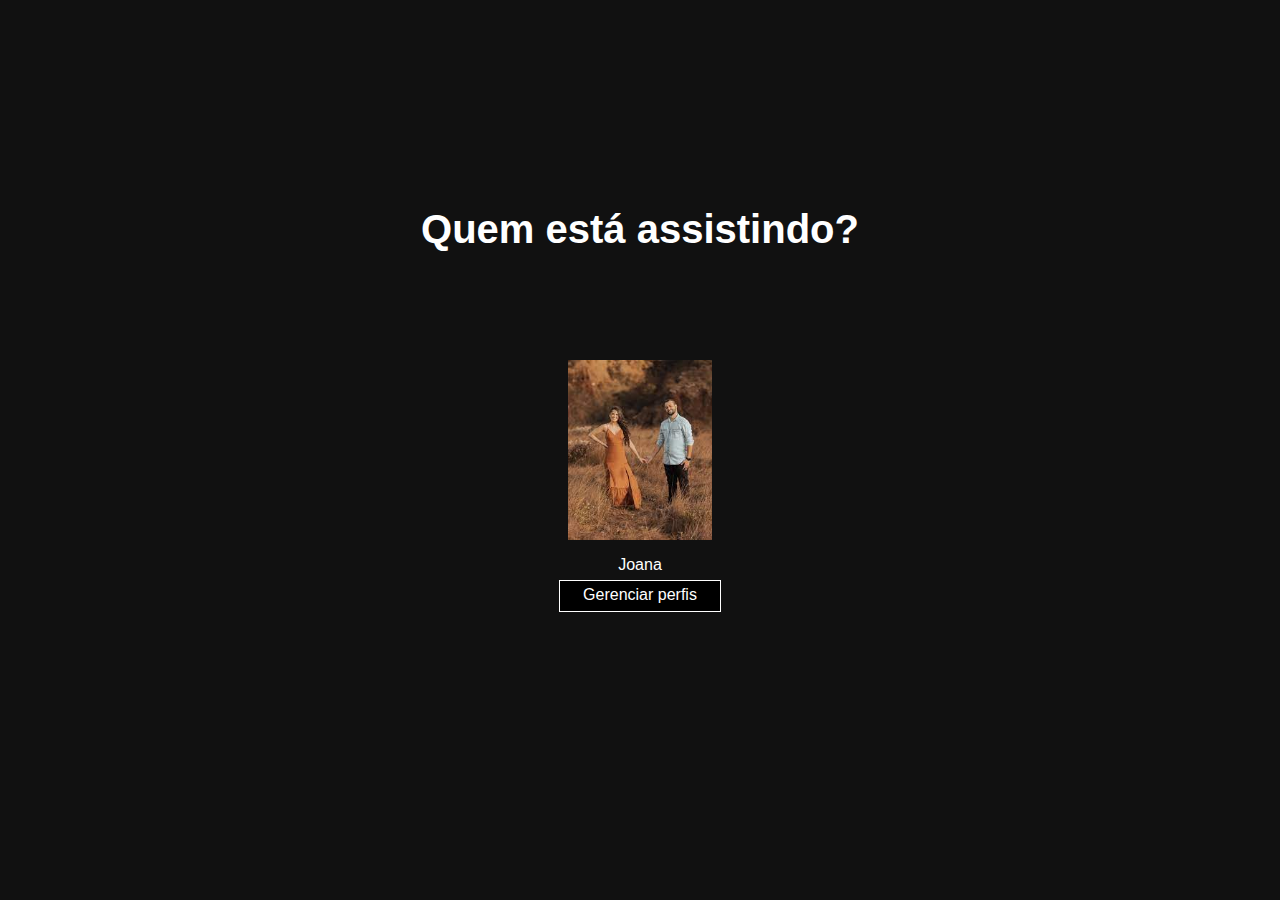
<file: index.html>
<!DOCTYPE html>
<html lang="pt-br">
<head>
    <meta charset="UTF-8">
    <meta http-equiv="X-UA-Compatible" content="IE=edge">
    <meta name="viewport" content="width=device-width, initial-scale=1.0">
    <link rel="shortcut icon" href="imagens/favicon.ico" type="image/x-icon">
    <title>Netflix</title>
    <link rel="stylesheet" href="index.css">    
    <link rel="stylesheet" href="mediaQueryIndex.css">
    <link
    rel="stylesheet"
    href="https://cdnjs.cloudflare.com/ajax/libs/animate.css/4.1.1/animate.min.css"
  />

</head>
<body>
    <h1 class="animate__animated animate__fadeInDown">Quem está assistindo?</h1>
    <a href="principal.html">
        <div id="joana" >
        </div>
    </a>
    <p>Joana</p>
    <div id="perfis">
        Gerenciar perfis
    </div>
</body>
</html>
</file>
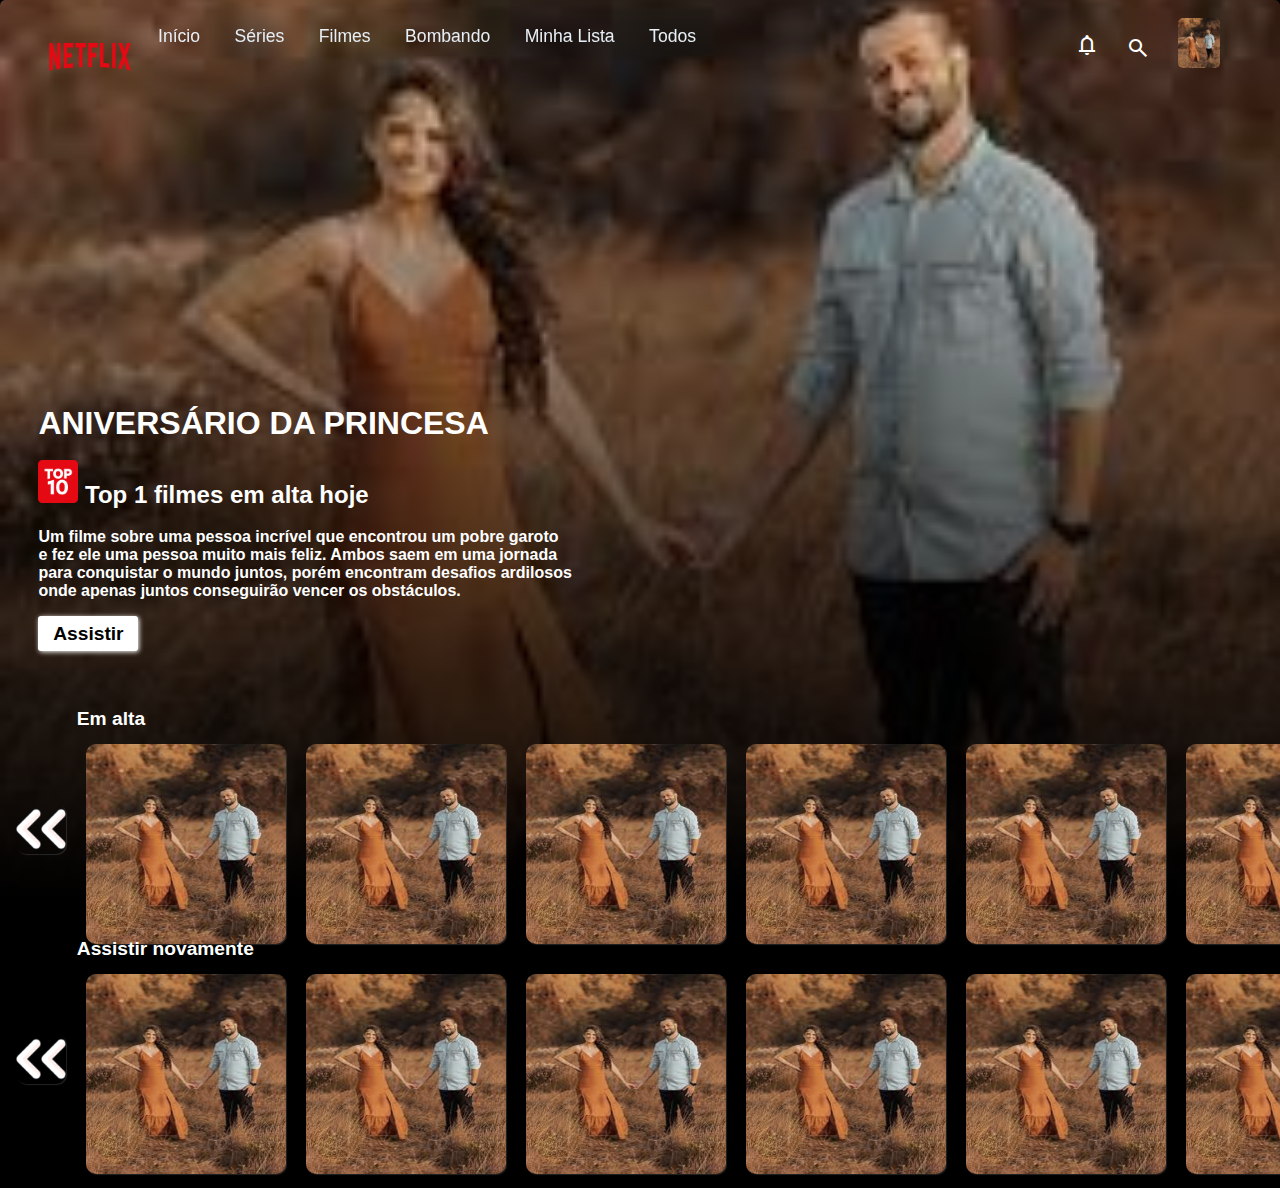
<file: principal.html>
<!DOCTYPE html>
<html lang="pt-br">
<head>
    <meta charset="UTF-8">
    <meta http-equiv="X-UA-Compatible" content="IE=edge">
    <meta name="viewport" content="width=device-width, initial-scale=1.0">
    <link rel="shortcut icon" href="imagens/favicon.ico" type="image/x-icon">
    <title>Netflix</title>
    <link rel="stylesheet" href="principal.css">
    <link rel="stylesheet" href="https://fonts.googleapis.com/css2?family=Material+Symbols+Outlined:opsz,wght,FILL,GRAD@48,400,0,0" />
    <link rel="stylesheet" href="mediaQuerPrincipal.css">
    <link rel="stylesheet" href="https://cdnjs.cloudflare.com/ajax/libs/animate.css/4.1.1/animate.min.css"/>
</head>
<body>
    <div id="imagem">
                <button id="primeiroButton"><a href="https://github.com/Guilhermeavila02" target="_blank">Início</a></button>
                <button><a href="https://github.com/Guilhermeavila02" target="_blank">Séries</a></button>
                <button><a href="https://github.com/Guilhermeavila02" target="_blank">Filmes</a></button>
                <button><a href="https://github.com/Guilhermeavila02" target="_blank">Bombando</a></button>
                <button><a href="https://github.com/Guilhermeavila02" target="_blank">Minha Lista</a></button>
                <button><a href="https://github.com/Guilhermeavila02" target="_blank">Todos</a></button>
    </div>
   
        <header>
            
            <a href="index.html"><img src="imagens/netflix.png" alt="" srcset="" id="logo"></a>

                <span id="lupa" class="material-symbols-outlined">
                    search
                </span>
                <span id="sino" class="material-symbols-outlined">
                    notifications
                </span>
            <div id="icon">
            </div>
            
        </header>
    <article>
        <div id="descricaoFilme">
            <strong id="titulo" >
                <p>ANIVERSÁRIO DA PRINCESA</p><br>
                <p id="top10"><img src="imagens/top10.png"> Top 1 filmes em alta hoje</p>
            </strong>
            <strong>
                <p id="subtitulo">Um filme sobre uma pessoa incrível que encontrou um pobre garoto <br>
                                  e fez ele uma pessoa muito mais feliz. Ambos saem em uma jornada<br>
                                  para conquistar o mundo juntos, porém encontram desafios ardilosos<br>
                                  onde apenas juntos conseguirão vencer os obstáculos.
                </p>
            </strong>
            <a href="assistir.html">
                <div id="play">
                    <strong>Assistir</strong>
                </div>
            </a>
        </div>
            <div id="corpoSlider">
                <strong>
                    <p id="alta">Em alta</p>
                </strong>
                    <ul id="tp" >
                        <li id="setae"><img src="imagens/setad.png"></li>
                        <li><img src="imagens/1.jpg" alt=""></li>
                        <li><img src="imagens/1.jpg" alt=""></li>
                        <li><img src="imagens/1.jpg" alt=""></li>
                        <li><img src="imagens/1.jpg" alt=""></li>
                        <li><img src="imagens/1.jpg" alt=""></li>
                        <li><img src="imagens/1.jpg" alt=""></li>
                        <li id="setad"><img src="imagens/setade.png"></li>

                    
                    </ul>
                
                <strong>
                    <p id="novamente">Assistir novamente</p>
                </strong>
                
                    <ul id="sp">
                        <li id="setae"><img src="imagens/setad.png" ></li>
                        <li><img src="imagens/1.jpg" alt=""></li>
                        <li><img src="imagens/1.jpg" alt=""></li>
                        <li><img src="imagens/1.jpg" alt=""></li>
                        <li><img src="imagens/1.jpg" alt=""></li>
                        <li><img src="imagens/1.jpg" alt=""></li>
                        <li><img src="imagens/1.jpg" alt=""></li>
                        <li id="setad"><img src="imagens/setade.png"></li>
                    
                    </ul>
            </div>          
    </article>
   
</body>
</html>
</file>
<file: index.css>
@charset "UTF-8";

* {
    font-family: Arial, Helvetica, sans-serif;
}

body {
    background-color: rgb(17, 17, 17);
}

h1 {
    text-align: center;
        position: relative;
        color: white;
        font-size: 40px;
}

div#joana {
    background-image: url(imagens/1.jpg);
    background-position: center center;
    background-size: contain;
    background-repeat: no-repeat;
    position: absolute;
    transform: translate(-50%, -50%);
    border-radius: 20px;
    background-color:rgb(17, 17, 17);
    width: 180px;
    height: 180px;
    transition: transform 0.6s ease;
}

div#joana:hover {
    transform: translate(-50%, -60%);
}

p {
    color: white;
    position: absolute;
    transform: translate(-50%, 300%);
}

div#perfis {
    position: absolute;
    transform: translate(-50%, 350%);
    padding: 5px;
    border: 1px solid white;
    background-color: black;
    color: white;
    height: 20px;
    width: 150px;
    text-align: center;
    margin: 5px white;
}
</file>
<file: mediaQueryIndex.css>
@charset "UTF-8";

@media screen and (min-width: 700px) and (max-width: 950px) {
    * {
        font-family: Arial, Helvetica, sans-serif;
    }
    h1 {
        text-align: center;
        position: relative;
        top: 150px;
        color: white;
    }
    div#joana {
        background-image: url(imagens/1.jpg);
        background-position: center center;
        background-size: contain;
        background-repeat: no-repeat;
        position: absolute;
        top: 50%;
        left: 50%;
        transform: translate(-50%, -50%);
        border-radius: 100px;
        background-color: rgb(17, 17, 17);
        width: 110px;
        height: 130px;
    }
    p {
        color: rgb(105, 105, 105);
        position: absolute;
        top: 50%;
        left: 50%;
        transform: translate(-50%, 300%);
    }
    div#perfis {
        position: absolute;
        top: 50%;
        left: 50%;
        transform: translate(-50%, 350%);
        padding: 5px;
        border: 1px solid rgb(105, 105, 105);
        background-color: black;
        color: rgb(105, 105, 105);
        height: 20px;
        width: 150px;
        text-align: center;
        margin: 5px white;
    }
}

@media screen and (min-width: 950px) {
    * {
        font-family: Arial, Helvetica, sans-serif;
    }
    h1 {
        top: 180px;
    }
    div#joana {
        top: 50%;
        left: 50%;
    }

    p {
        top: 54%;
        left: 50%;
    }
    div#perfis {
        top: 52%;
        left: 50%;      
    }
}
</file>
<file: principal.css>
* {
    margin: 0;
    padding: 0;
    font-family: Arial, Helvetica, sans-serif;
}
ul {
    list-style: none;
}
a {
    text-decoration: none;
    text-transform: none;
}

body {
    background-color: black;
}


div#imagem {
    background-image: url(imagens/1.jpg);
    -webkit-mask-image: linear-gradient(black, transparent);
    mask-image: linear-gradient(black, transparent);
    background-size: cover;
    background-position: center center;
    border-radius: 5px; 
  
}

div#imagem button{
    margin-top: 2%;
    background-color: transparent;
    font-size: 1.1em;     
    color: white; 
    border: none; 
    padding-left: 30px;
}

div#imagem button a {
    text-decoration: none;
    color: aliceblue;
}

div#imagem button a:hover{
    transition: 0.5s;
    color: black;

}

img#logo {
    position: absolute;
    bottom: 90%;
    width: 100px;

}



#lupa {
    position: absolute;
    color: white;
    width: 90px;
    height: 60px;

}

#sino {
    position: absolute;
    color: white;
}


#sino:hover{
    transition: 0.5s;
    color: black;
}

div#icon {
    background-image: url(imagens/1.jpg);
    background-position: right right;
    background-size: cover;
    position: absolute;
    height: 50px;
    border-radius: 5px;
    -webkit-transition: -webkit-transform .5s ease;
        transition: transform .5s ease;
        
}

div#icon:hover{
    -webkit-transform: scale(1.1);
    transform: scale(1.3);
}

#titulo p{
    font-family: Arial, Helvetica, sans-serif;
    color: white;
    font-size: 2.0em;
}

#titulo img{
    width: 40px;
}

p#top10{
    font-family: Arial, Helvetica, sans-serif;
    color: white;
    font-size: 1.5em;
    line-height: 34px;
}
p#subtitulo {
    color: white;
    font-size: 1.0em;
}

div#play{
    display: inline-block;
    color: black;
    background-color: white;
    width: 100px;
    height: 35px;
    border-radius: 3px;
    text-align: center;
    font-size: 1.2em;
    box-shadow: 1px 1px 5px rgba(255, 255, 255);
    line-height: 35px;
    transition: 0.3s ease;  
}

div#play:hover {
    position: absolute;
    background-color: black;
    color:white   
}


div#corpoSlider{
    margin-top: -15%;    
}

p#alta {
    color: white;
    font-size: 1.2em;
    position: absolute;

}

ul#tp {
    position: absolute;
    display: flex;
    
}

ul li#setae img{
    height:50px;
    width: 50px;

}

ul li#setad img{
    height:50px;
    width: 50px;
}

ul#tp img {
    width: 200px;
    height: 200px;
    border-radius: 10px;
    box-shadow: 1px 1px 1px rgba(255, 255, 255, 0.136);
    -webkit-transition: -webkit-transform .5s ease;
     transition: transform .5s ease;
} 

ul#tp :hover img{
    -webkit-transform: scale(1.1);
    transform: scale(1.1);
}

p#novamente {
    color: white;
    font-size: 1.2em;
    position: absolute;
}


ul#sp {
    position: absolute;
    display: flex;
}

ul#sp img {
    width: 200px;
    height: 200px;
    border-radius: 10px;
    box-shadow: 1px 1px 1px rgba(255, 255, 255, 0.136);
    -webkit-transition: -webkit-transform .5s ease;
 transition: transform .5s ease;

}

ul#sp :hover img{
    -webkit-transform: scale(1.1);
    transform: scale(1.1);

}
</file>
<file: mediaQuerPrincipal.css>
@media screen and (width: 375px) and (height: 667px){
    * {
        font-family: Arial, Helvetica, sans-serif
    }
    div#imagem {
        
        width: 100%;
        height: 900px;
        
    }

    div#imagem button{
        margin-top: 2%;
        padding-left: 30px;
    }

    #primeiroButton{
        margin-left: 10%;
    }
    img#logo {
        margin-left: 40px;

    }

    #lupa {
        top: 4%;
        left: 88%;
    }
    #lupa:hover{
        transition: 0.5s;
        color: black; 
    }
    
    #sino {
        top: 3.7%;
        left: 84%;
    }

    div#icon {
        
        top: 2%;
        left: 92%;
        width: 42px;
    }
   
    
    #titulo p{
        top: 40%;
        left: 3%;
    }

    p#top10{
        
        margin-top: 3%;
        margin-left: 0%;

    }

    p#subtitulo {
        top: 54%;
        left: 3%;
    }

    div#play{
        top: 67%;
        left: 3%;
    
}

    p#alta {
        left: 6%;

    }

    ul#tp {
        margin-top: 2%;
        left: 0.5%;
    }

    ul li#setae img{
        margin-top: 70px;
    }

    ul li#setad img{
        margin-top: 70px;
    }

    ul#tp img {
        margin: 10px;
    } 

    p#novamente {
        margin-top: 18%;
        left: 6%;
    }

    ul#sp {
        margin-top: 20%;
        left: 0.5%;
    }

    ul#sp img {
        margin: 10px;
    }
    
}

@media screen and (min-width: 900px) {
    * {
        font-family: Arial, Helvetica, sans-serif
    }
    div#imagem {
        
        width: 100%;
        height: 900px;
        
    }

    div#imagem button{
        margin-top: 2%;
        padding-left: 30px;
    }

    #primeiroButton{
        margin-left: 10%;
    }
    img#logo {
        margin-left: 40px;

    }

    #lupa {
        top: 4%;
        left: 88%;
    }
    #lupa:hover{
        transition: 0.5s;
        color: black; 
    }
    
    #sino {
        top: 3.7%;
        left: 84%;
    }

    div#icon {
        
        top: 2%;
        left: 92%;
        width: 42px;
    }

    div#descricaoFilme{
        top:45%;
        margin-left: 3%;
        position: absolute;
    }

    p#subtitulo {
        margin-top: 3%;
    }

    div#play{
        margin-top: 3%;
    
}

    p#alta {
        left: 6%;

    }

    ul#tp {
        margin-top: 2%;
        left: 0.5%;
    }

    ul li#setae img{
        margin-top: 70px;
    }

    ul li#setad img{
        margin-top: 70px;
    }

    ul#tp img {
        margin: 10px;
    } 

    p#novamente {
        margin-top: 18%;
        left: 6%;
    }

    ul#sp {
        margin-top: 20%;
        left: 0.5%;
    }

    ul#sp img {
        margin: 10px;
    }

}
</file>
